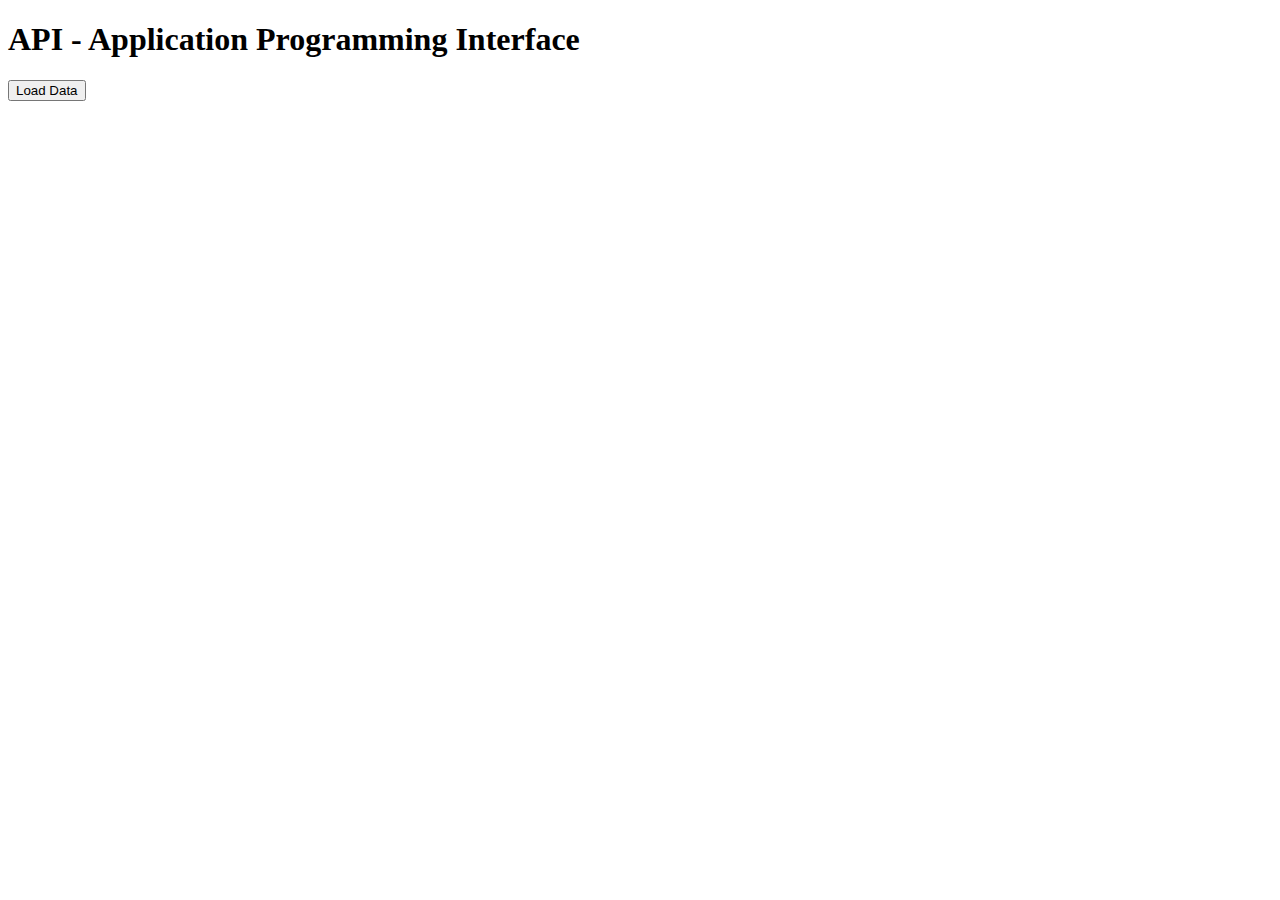
<file: api-concept/index.html>
<!DOCTYPE html>
<html lang="en">

<head>
    <meta charset="UTF-8">
    <meta http-equiv="X-UA-Compatible" content="IE=edge">
    <meta name="viewport" content="width=device-width, initial-scale=1.0">
    <title>API</title>
    <style>
        .posts {
            color: brown;
            padding: 20px;
            margin: 5px;
            background-color: rgb(132, 255, 243);
            border: 2px solid slategray;
            border-radius: 20px;
        }

        .post {
            color: rgb(102, 0, 0);
            padding: 20px;
            margin: 5px;
            background-color: rgb(255, 241, 159);
            border: 2px solid slategray;
            border-radius: 20px;
        }
    </style>
</head>

<body>
    <h1>API - Application Programming Interface</h1>
    <button onclick="loadData()">Load Data</button>
    <h2 id="user-title"></h2>
    <ul id="users"></ul>
    <h2 id="post-title"></h2>
    <section id="posts"></section>

    <!-- <button onclick="loadUsers()">load users</button> -->
    <!-- <button onclick="posts()">Posts</button> -->

    <script src="js/api.js"></script>
</body>

</html>
</file>
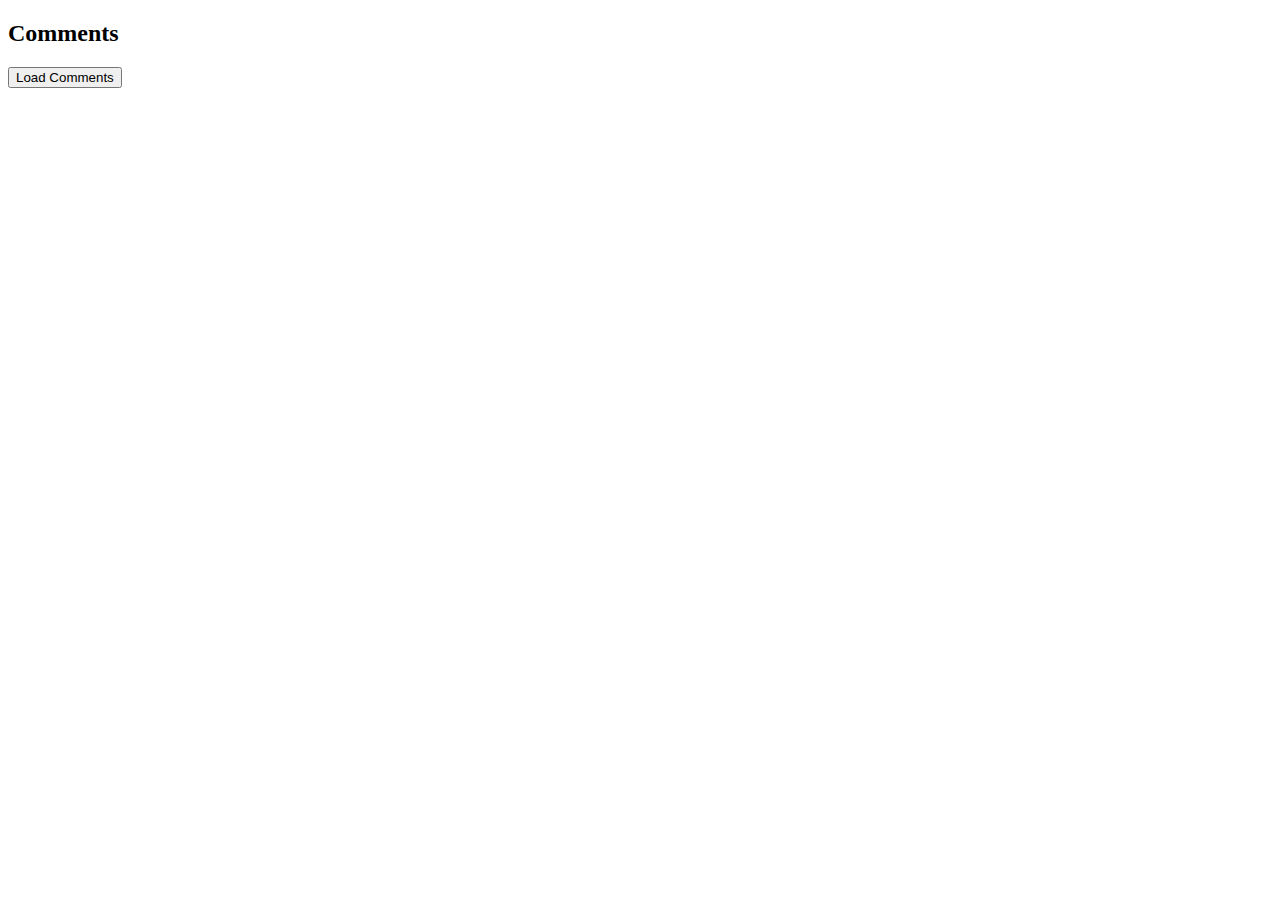
<file: API-Practice/index.html>
<!DOCTYPE html>
<html lang="en">

<head>
    <meta charset="UTF-8">
    <meta http-equiv="X-UA-Compatible" content="IE=edge">
    <meta name="viewport" content="width=device-width, initial-scale=1.0">
    <title>Comments</title>
    <style>
        .comments {
            display: grid;
            grid-template-columns: repeat(3, 1fr);
        }

        .comment {
            padding: 20px;
            margin: 5px;
            border: 2px solid red;
            border-radius: 20px;
        }
    </style>
</head>

<body>
    <section id="comment-detail"></section>
    <section onclick="loadComments()">
        <h2>Comments</h2>
        <div class="comments" id="comments"></div>

        <button>Load Comments</button>
    </section>
    <script src="js/comments.js"></script>
</body>

</html>
</file>
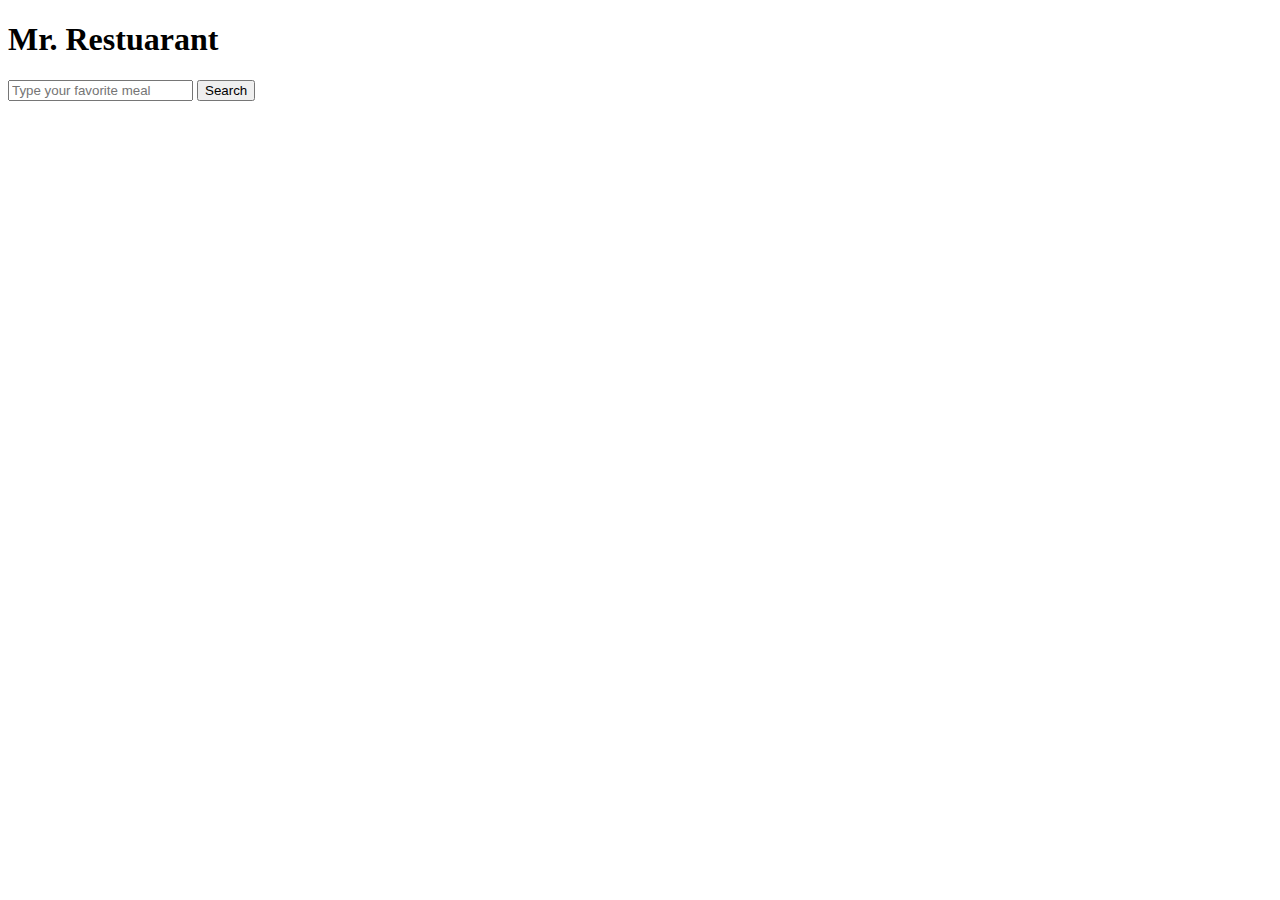
<file: api-example/mealdb.html>
<!DOCTYPE html>
<html lang="en">

<head>
    <meta charset="UTF-8">
    <meta http-equiv="X-UA-Compatible" content="IE=edge">
    <meta name="viewport" content="width=device-width, initial-scale=1.0">
    <title>Mr. Restuarant</title>
    <link href="https://cdn.jsdelivr.net/npm/bootstrap@5.1.0/dist/css/bootstrap.min.css" rel="stylesheet"
        integrity="sha384-KyZXEAg3QhqLMpG8r+8fhAXLRk2vvoC2f3B09zVXn8CA5QIVfZOJ3BCsw2P0p/We" crossorigin="anonymous">
</head>

<body class="container bg-light">
    <!-- meal search -->
    <h1 class="text-center text-danger mt-4">Mr. Restuarant</h1>
    <div class="input-group mb-3 w-50 mx-auto">
        <input id="input-field" type="text" class="form-control" placeholder="Type your favorite meal"
            aria-label="Type your favorite meal" aria-describedby="button-addon2">
        <button onclick="searchMeal()" class="btn btn-outline-secondary" type="button" id="btn-search">Search</button>
    </div>
    <!-- something went wrong -->
    <section id="error-messege" class="text-danger fs-3 text-center">Something went wrong,Please try again later
    </section>
    <!-- please enter your favorite meal -->
    <!-- No result found -->
    <section id="input-error"></section>

    <!-- single meal display -->
    <section id="display-meal-detail"></section>
    <!-- searched meal display -->
    <section>
        <div id="show-meal" class="row row-cols-1 row-cols-md-3 g-4">
        </div>
    </section>
    <script src="https://cdn.jsdelivr.net/npm/bootstrap@5.1.0/dist/js/bootstrap.bundle.min.js"
        integrity="sha384-U1DAWAznBHeqEIlVSCgzq+c9gqGAJn5c/t99JyeKa9xxaYpSvHU5awsuZVVFIhvj" crossorigin="anonymous">
    </script>
    <script src="js/mealdb.js"></script>
</body>

</html>
</file>
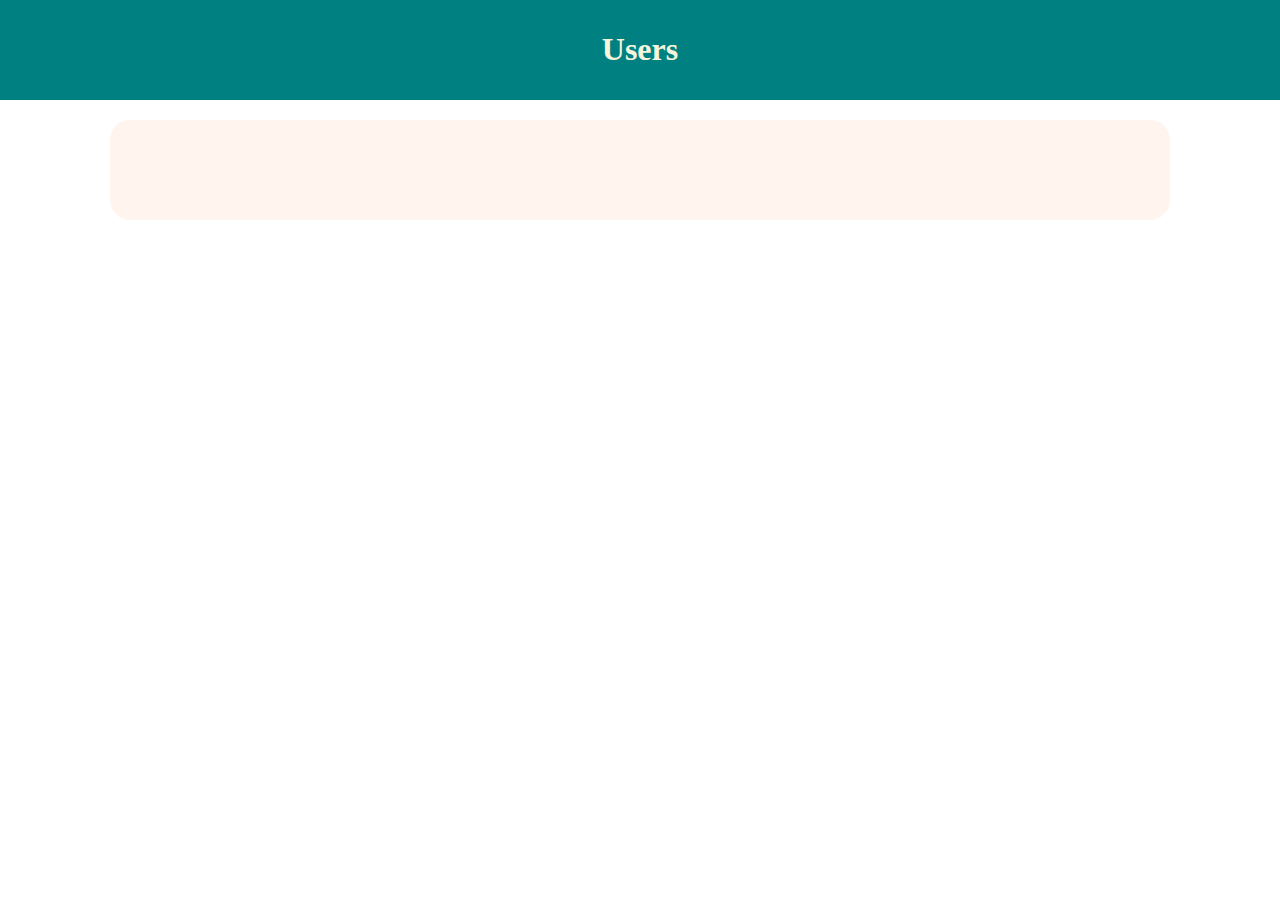
<file: API-Practice/randomuUser.html>
<!DOCTYPE html>
<html lang="en">

<head>
    <meta charset="UTF-8">
    <meta http-equiv="X-UA-Compatible" content="IE=edge">
    <meta name="viewport" content="width=device-width, initial-scale=1.0">
    <title>random user</title>
    <style>
        body {
            margin: 0;
            padding: 0;
        }

        header {
            background-color: teal;
            padding: 10px;
            text-align: center;
            color: beige;
            margin-bottom: 20px;
        }

        .users {
            display: grid;
            grid-template-columns: repeat(3, 1fr);
            gap: 2em;
            width: 75%;
            margin: auto;
            background-color: seashell;
            padding: 50px;
            border-radius: 20px;
        }

        .user {
            background-color: skyblue;
            padding: 20px;
            border-radius: 20px;
            text-align: center;
        }
    </style>
</head>

<body>
    <header>
        <h1 id="">Users</h1>
    </header>
    <main>
        <section class="users" id="random-user"></section>

    </main>
    <script src="js/random-user.js"></script>
</body>

</html>
</file>
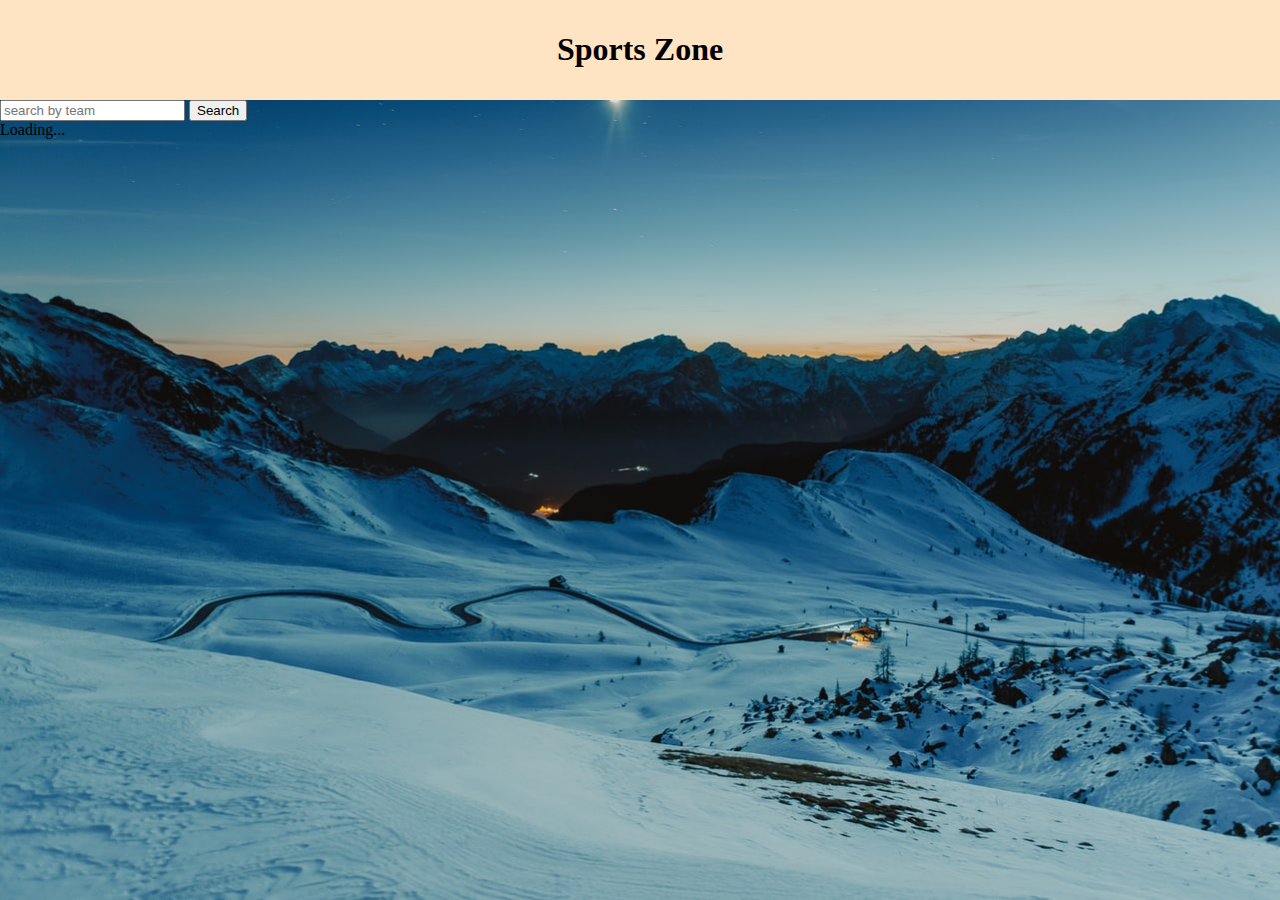
<file: API-Practice/sportsdb.html>
<!DOCTYPE html>
<html lang="en">

<head>
    <meta charset="UTF-8">
    <meta http-equiv="X-UA-Compatible" content="IE=edge">
    <meta name="viewport" content="width=device-width, initial-scale=1.0">
    <title>Sports Zone</title>
    <!-- style sheet  -->
    <link href="https://cdn.jsdelivr.net/npm/bootstrap@5.1.0/dist/css/bootstrap.min.css" rel="stylesheet"
        integrity="sha384-KyZXEAg3QhqLMpG8r+8fhAXLRk2vvoC2f3B09zVXn8CA5QIVfZOJ3BCsw2P0p/We" crossorigin="anonymous">
    <link rel="stylesheet" href="css/style.css">
</head>

<body>
    <header>
        <h1>Sports Zone</h1>
    </header>
    <main>
        <section>
            <div class="input-group my-3 w-50 mx-auto">
                <input id="search-input" type="text" class="form-control" placeholder="search by team"
                    aria-label="Recipient's username" aria-describedby="button-addon2">
                <button onclick="sportsZone()" class="btn btn-secondary" type="button" id="search-btn">Search</button>
            </div>
        </section>
        <!-- loader -->
        <section class="loader text-center">
            <div class="spinner-grow text-primary" role="status">
                <span class="visually-hidden">Loading...</span>
            </div>
        </section>
        <!-- searched team dispaly -->
        <section id="all-container">
            <!-- single teamdisplay -->
            <div id="display-detail"></div>
            <!-- <h2 class="text-center text-light">Teams</h2> -->
            <div id="team-container" class="row row-cols-1 row-cols-md-3 g-4 ">

            </div>
        </section>
    </main>
    <script src="js/sportsdb.js"></script>
</body>

</html>
</file>
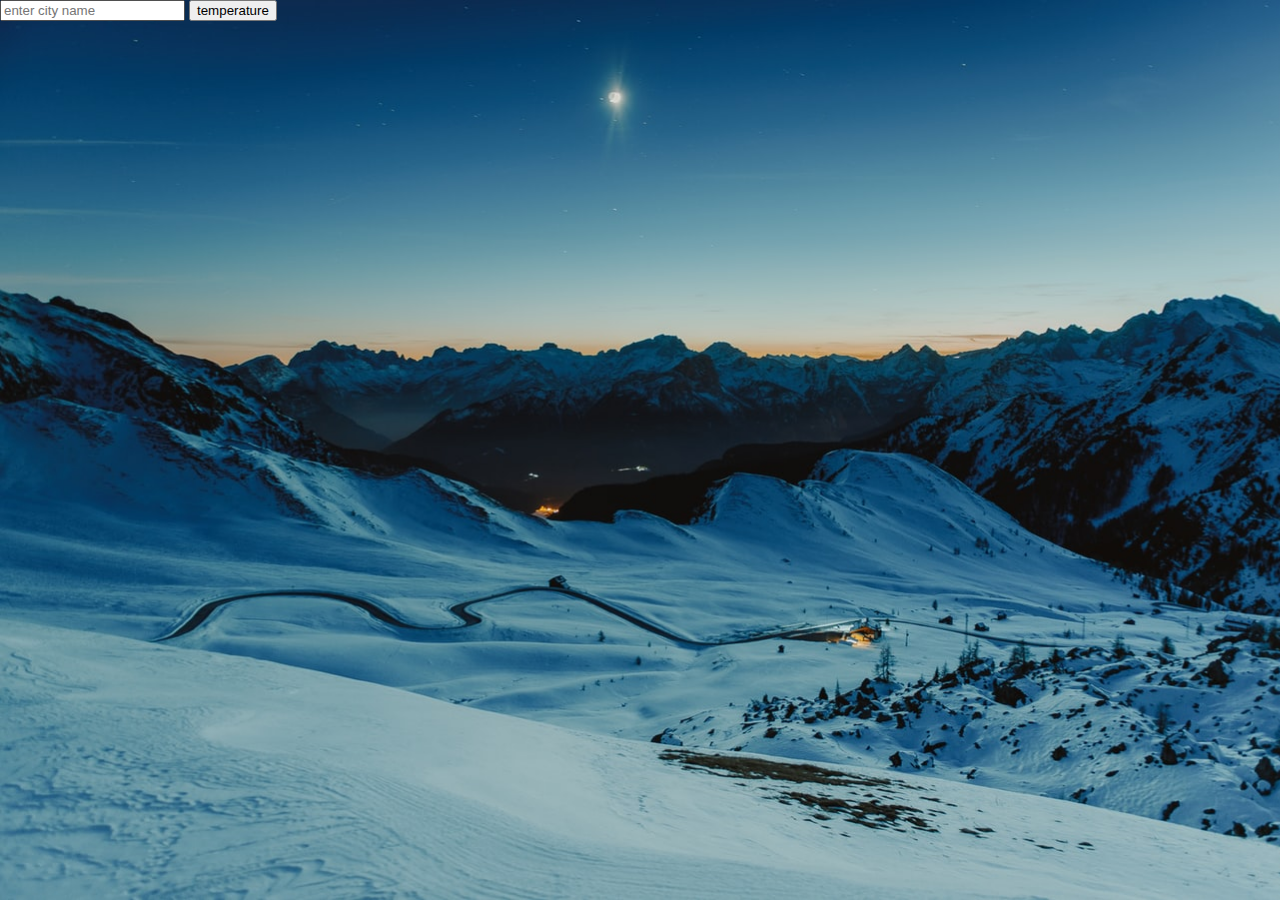
<file: API-Practice/wheter.html>
<!DOCTYPE html>
<html lang="en">

<head>
    <meta charset="UTF-8">
    <meta http-equiv="X-UA-Compatible" content="IE=edge">
    <meta name="viewport" content="width=device-width, initial-scale=1.0">
    <title>Whether</title>
    <link href="https://cdn.jsdelivr.net/npm/bootstrap@5.1.0/dist/css/bootstrap.min.css" rel="stylesheet"
        integrity="sha384-KyZXEAg3QhqLMpG8r+8fhAXLRk2vvoC2f3B09zVXn8CA5QIVfZOJ3BCsw2P0p/We" crossorigin="anonymous">
    <!-- css stylesheet -->
    <link rel="stylesheet" href="css/style.css">
</head>

<body>
    <main>
        <section class="container mt-5 ">
            <div class="input-group mb-3 w-75 mx-auto">
                <input id="city-name" type="text" class="form-control" placeholder="enter city name"
                    aria-label="Recipient's username" aria-describedby="button-addon2">
                <button id="temp" onclick="temperature()" class="btn btn-outline-secondary text-light"
                    type="button">temperature</button>
            </div>
            <div class="text-light
            text-center fs-1" id="display-temperature"></div>
        </section>
    </main>
    <script src="https://cdn.jsdelivr.net/npm/bootstrap@5.1.0/dist/js/bootstrap.bundle.min.js"
        integrity="sha384-U1DAWAznBHeqEIlVSCgzq+c9gqGAJn5c/t99JyeKa9xxaYpSvHU5awsuZVVFIhvj" crossorigin="anonymous">
    </script>
    <script src="js/whether.js"></script>
</body>

</html>
</file>
<file: API-Practice/css/style.css>
body {
    margin: 0;
    padding: 0;
}

header {
    text-align: center;
    background-color: bisque;
    padding: 10px;
}

#team-container {
    background-color: cadetblue;
    width: 75%;
    margin: auto;
    /* padding: 20px; */
    border-radius: 20px;
    /* margin-top: 10px; */
}

.card {
    padding: 15px;
    border-radius: 20px;
}

.loader.hidden {
    animation: fadeOut 1s;
    animation-fill-mode: forwards;
}

/* ------------
    whether stylesheet
---------------- */
body {
    background-image: url(/images/temp1.jpg);
    background-size: cover;
    background-repeat: no-repeat;
    height: 100vh;
}
</file>
